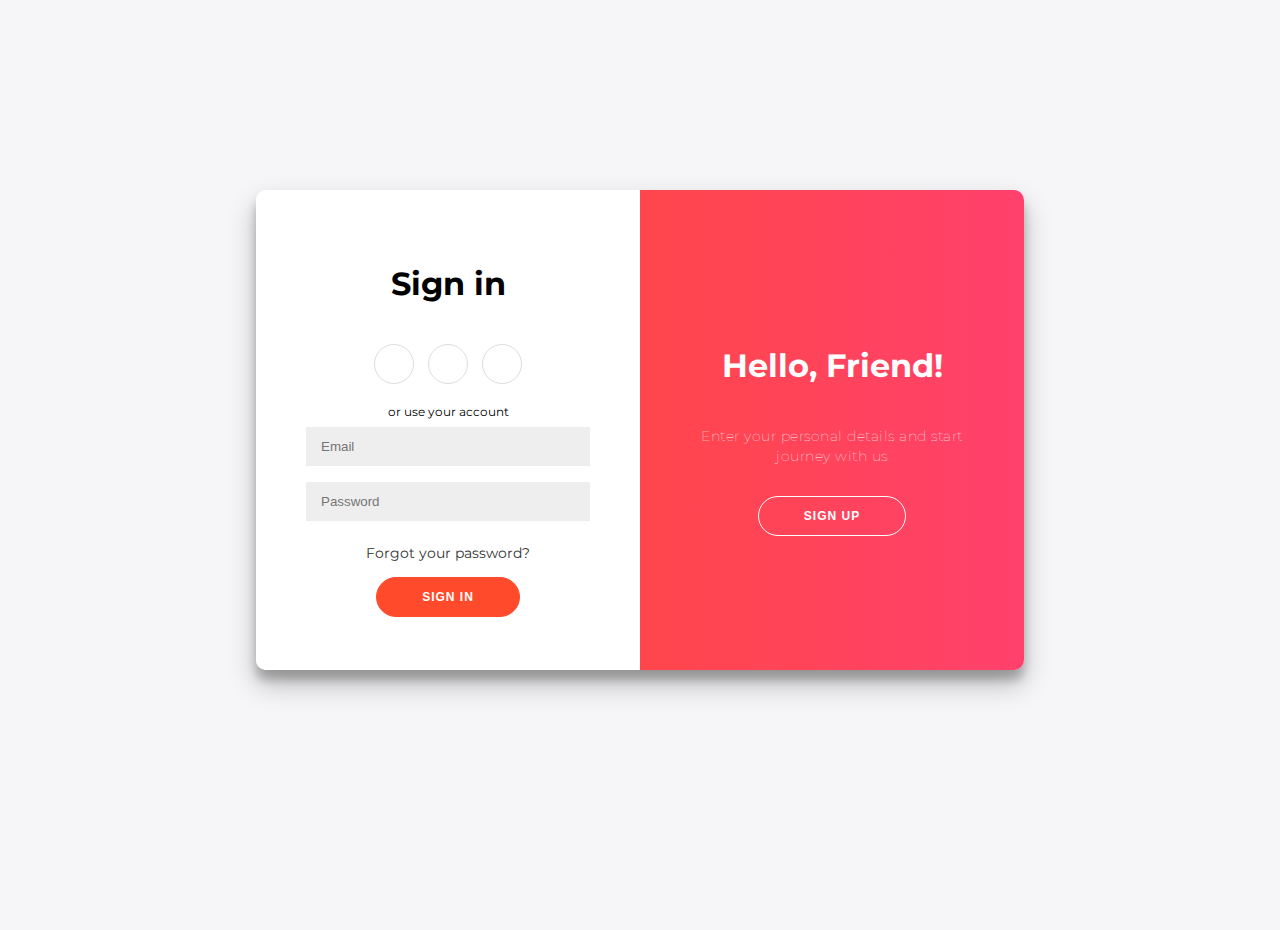
<file: signin/signin.html>
<!DOCTYPE html>
<html lang="en">
<head>
    <meta charset="UTF-8">
    <meta http-equiv="X-UA-Compatible" content="IE=edge">
    <meta name="viewport" content="width=device-width, initial-scale=1.0">
    <title>Document</title>
    <link href="signin.css" rel="stylesheet">
</head>
<body>
<div class="container" id="container">
  <div class="form-container sign-up-container">
    <form action="#">
      <h1>Create Account</h1>
      <div class="social-container">
        <a href="#" class="social"><i class="fab fa-facebook-f"></i></a>
        <a href="#" class="social"><i class="fab fa-google-plus-g"></i></a>
        <a href="#" class="social"><i class="fab fa-linkedin-in"></i></a>
      </div>
      <span>or use your email for registration</span>
      <input type="text" placeholder="Name" />
      <input type="email" placeholder="Email" />
      <input type="password" placeholder="Password" />
      <button>Sign Up</button>
    </form>
  </div>
  <div class="form-container sign-in-container">
    <form action="#">
      <h1>Sign in</h1>
      <div class="social-container">
        <a href="#" class="social"><i class="fab fa-facebook-f"></i></a>
        <a href="#" class="social"><i class="fab fa-google-plus-g"></i></a>
        <a href="#" class="social"><i class="fab fa-linkedin-in"></i></a>
      </div>
      <span>or use your account</span>
      <input type="email" placeholder="Email" />
      <input type="password" placeholder="Password" />
      <a href="#">Forgot your password?</a>
      <button>Sign In</button>
    </form>
  </div>
  <div class="overlay-container">
    <div class="overlay">
      <div class="overlay-panel overlay-left">
        <h1>Welcome Back!</h1>
        <p>To keep connected with us please login with your personal info</p>
        <button class="ghost" id="signIn">Sign In</button>
      </div>
      <div class="overlay-panel overlay-right">
        <h1>Hello, Friend!</h1>
        <p>Enter your personal details and start journey with us</p>
        <button class="ghost" id="signUp">Sign Up</button>
      </div>
    </div>
  </div>
</div>

</body>
</html>
</file>
<file: signin/signin.css>
@import url('https://fonts.googleapis.com/css?family=Montserrat:400,800');

* {
  box-sizing: border-box;
}

body {
  background: #f6f5f7;
  display: flex;
  justify-content: center;
  align-items: center;
  flex-direction: column;
  font-family: 'Montserrat', sans-serif;
  height: 100vh;
  margin: -20px 0 50px;
}


h2 {
  text-align: center;
}

p {
  font-size: 14px;
  font-weight: 100;
  line-height: 20px;
  letter-spacing: 0.5px;
  margin: 20px 0 30px;
}

span {
  font-size: 12px;
}

a {
  color: #333;
  font-size: 14px;
  text-decoration: none;
  margin: 15px 0;
}

button {
  border-radius: 20px;
  border: 1px solid #FF4B2B;
  background-color: #FF4B2B;
  color: #FFFFFF;
  font-size: 12px;
  font-weight: bold;
  padding: 12px 45px;
  letter-spacing: 1px;
  text-transform: uppercase;
  transition: transform 80ms ease-in;
}

button:active {
  transform: scale(0.95);
}

button:focus {
  outline: none;
}

button.ghost {
  background-color: transparent;
  border-color: #FFFFFF;
}

form {
  background-color: #FFFFFF;
  display: flex;
  align-items: center;
  justify-content: center;
  flex-direction: column;
  padding: 0 50px;
  height: 100%;
  text-align: center;
}

input {
  background-color: #eee;
  border: none;
  padding: 12px 15px;
  margin: 8px 0;
  width: 100%;
}

.container {
  background-color: #fff;
  border-radius: 10px;
    box-shadow: 0 14px 28px rgba(0,0,0,0.25), 
      0 10px 10px rgba(0,0,0,0.22);
  position: relative;
  overflow: hidden;
  width: 768px;
  max-width: 100%;
  min-height: 480px;
}

.form-container {
  position: absolute;
  top: 0;
  height: 100%;
  transition: all 0.6s ease-in-out;
}

.sign-in-container {
  left: 0;
  width: 50%;
  z-index: 2;
}

.container.right-panel-active .sign-in-container {
  /* transform: translateX(100%); */
}

.sign-up-container {
  left: 0;
  width: 50%;
  opacity: 0;
  z-index: 1;
}

.container.right-panel-active .sign-up-container {
  /* transform: translateX(100%); */
  opacity: 1;
  z-index: 5;
  animation: show 0.6s;
}

@keyframes show {
  0%, 49.99% {
    opacity: 0;
    z-index: 1;
  }
  
  50%, 100% {
    opacity: 1;
    z-index: 5;
  }
}

.overlay-container {
  position: absolute;
  top: 0;
  left: 50%;
  width: 50%;
  height: 100%;
  overflow: hidden;
  transition: transform 0.6s ease-in-out;
  z-index: 100;
}

.container.right-panel-active .overlay-container{
  transform: translateX(-100%);
}

.overlay {
  background: #FF416C;
  background: -webkit-linear-gradient(to right, #FF4B2B, #FF416C);
  background: linear-gradient(to right, #FF4B2B, #FF416C);
  background-repeat: no-repeat;
  background-size: cover;
  background-position: 0 0;
  color: #FFFFFF;
  position: relative;
  left: -100%;
  height: 100%;
  width: 200%;
    transform: translateX(0);
  transition: transform 0.6s ease-in-out;
}

.container.right-panel-active .overlay {
    transform: translateX(50%);
}

.overlay-panel {
  position: absolute;
  display: flex;
  align-items: center;
  justify-content: center;
  flex-direction: column;
  padding: 0 40px;
  text-align: center;
  top: 0;
  height: 100%;
  width: 50%;
  transform: translateX(0);
  transition: transform 0.6s ease-in-out;
}

.overlay-left {
  transform: translateX(-20%);
}

.container.right-panel-active .overlay-left {
  transform: translateX(0);
}

.overlay-right {
  right: 0;
  transform: translateX(0);
}

.container.right-panel-active .overlay-right {
  transform: translateX(20%);
}

.social-container {
  margin: 20px 0;
}

.social-container a {
  border: 1px solid #DDDDDD;
  border-radius: 50%;
  display: inline-flex;
  justify-content: center;
  align-items: center;
  margin: 0 5px;
  height: 40px;
  width: 40px;
}
</file>
